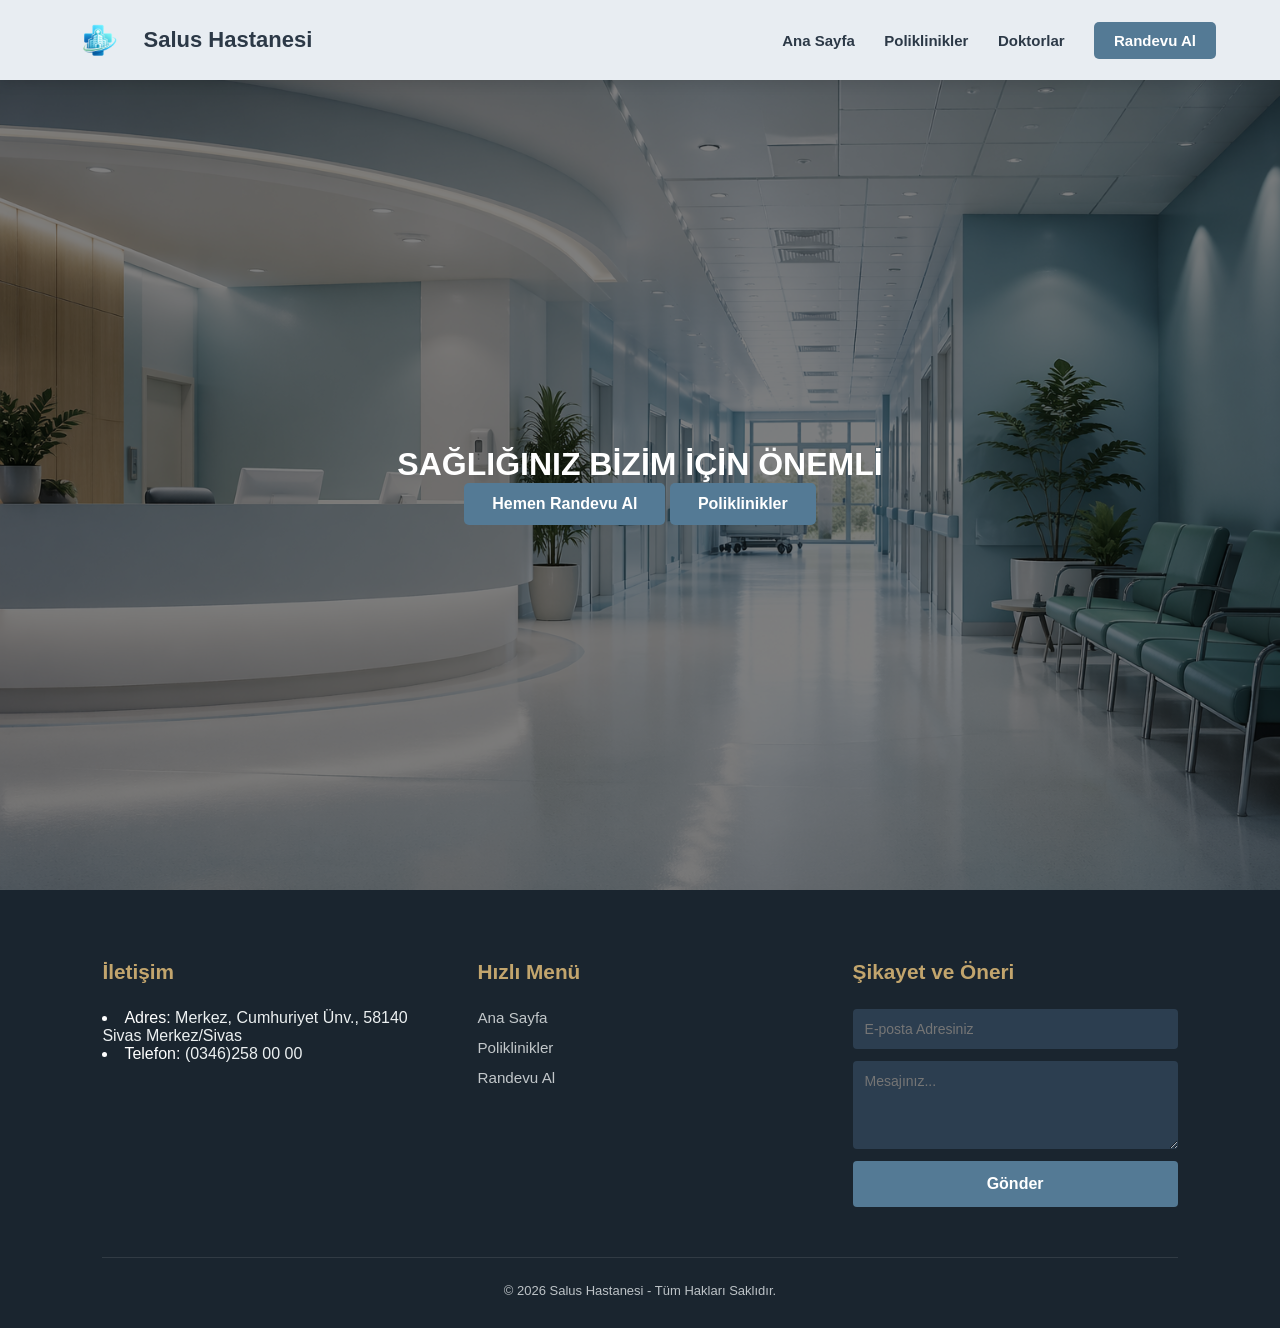
<file: index.html>
<!DOCTYPE html>
<html lang="tr">

<head>
    <meta charset="UTF-8">
    <meta name="viewport" content="width=device-width, initial-scale=1.0">
    <title>Salus Hastanesi | Anasayfa</title>
    <link rel="stylesheet" href="./Style.css/common.css">
    <link rel="stylesheet" href="./Style.css/index.css">
</head>

<body>
    <div id="loading-bar" role="progressbar" aria-label="Sayfa içeriği yükleniyor"></div>

    <nav>
        <div class="nav-container">
            <div class="logo"><img src="./photo/ChatGPT Image 23 Nis 2026 17_05_33.png" alt="Logo" class="logo-img">
                Salus Hastanesi</div>
            <div class="menu-links">
                <a href="./index.html">Ana Sayfa</a>
                <a href="./html/poliklinikler.html">Poliklinikler</a>
                <a href="./html/doktorlar.html">Doktorlar</a>
                <a href="./html/randevu.html" class="btn" style="padding: 10px 20px">Randevu Al</a>
            </div>
        </div>
    </nav>

    <main>
        <header class="hero-section">
            <div class="hero-overlay"></div>
            <div class="hero-text">
                <h1>SAĞLIĞINIZ BİZİM İÇİN ÖNEMLİ</h1>
                <div class="hero-buttons">
                    <a href="./html/randevu.html" class="btn">Hemen Randevu Al</a>
                    <a href="./html/poliklinikler.html" class="btn outline">Poliklinikler</a>
                </div>
            </div>
        </header>

        <footer>
            <div class="footer-container">
                <div class="footer-section">
                    <h3>İletişim</h3>
                    <li>Adres: <a
                            href="https://maps.google.com/?q=Sivas + Cumhuriyet + Üniversitesi + Tıp + Fakültesi + Araştırma + ve + Uygulama + Hastanesi"
                            target="_blank" style="color: #ecf0f1; text-decoration: none;">Merkez, Cumhuriyet Ünv.,
                            58140 Sivas Merkez/Sivas</a></li>
                    <li>Telefon: <a href="tel:+90346 258 00 00" style="color: #ecf0f1; text-decoration: none;">(0346)258
                            00 00</a></li>
                </div>
                <div class="footer-section">
                    <h3>Hızlı Menü</h3>
                    <ul class="footer-links">
                        <li><a href="./index.html">Ana Sayfa</a></li>
                        <li><a href="./html/poliklinikler.html">Poliklinikler</a></li>
                        <li><a href="./html/randevu.html">Randevu Al</a></li>
                    </ul>
                </div>
                <div class="footer-section feedback-area">
                    <h3>Şikayet ve Öneri</h3>
                    <form id="footerFeedbackForm">
                        <input type="email" id="fbEmail" placeholder="E-posta Adresiniz" required>
                        <textarea id="fbMessage" rows="4" placeholder="Mesajınız..." required></textarea>
                        <button type="submit" class="btn-footer">Gönder</button>
                    </form>
                </div>
            </div>
            <div class="footer-bottom">
                <p>&copy; 2026 Salus Hastanesi - Tüm Hakları Saklıdır.</p>
            </div>
        </footer>
    </main>

    <div id="custom-popup" class="popup-hidden">
        <div class="popup-content">
            <p>⚠️ Bilgi Güvenliği</p>
            <span>İçerik kopyalamak yasaktır.</span>
            <button onclick="closePopup()">Anladım</button>
        </div>
    </div>
    <script src="js/script.js"></script>
</body>

</html>
</file>
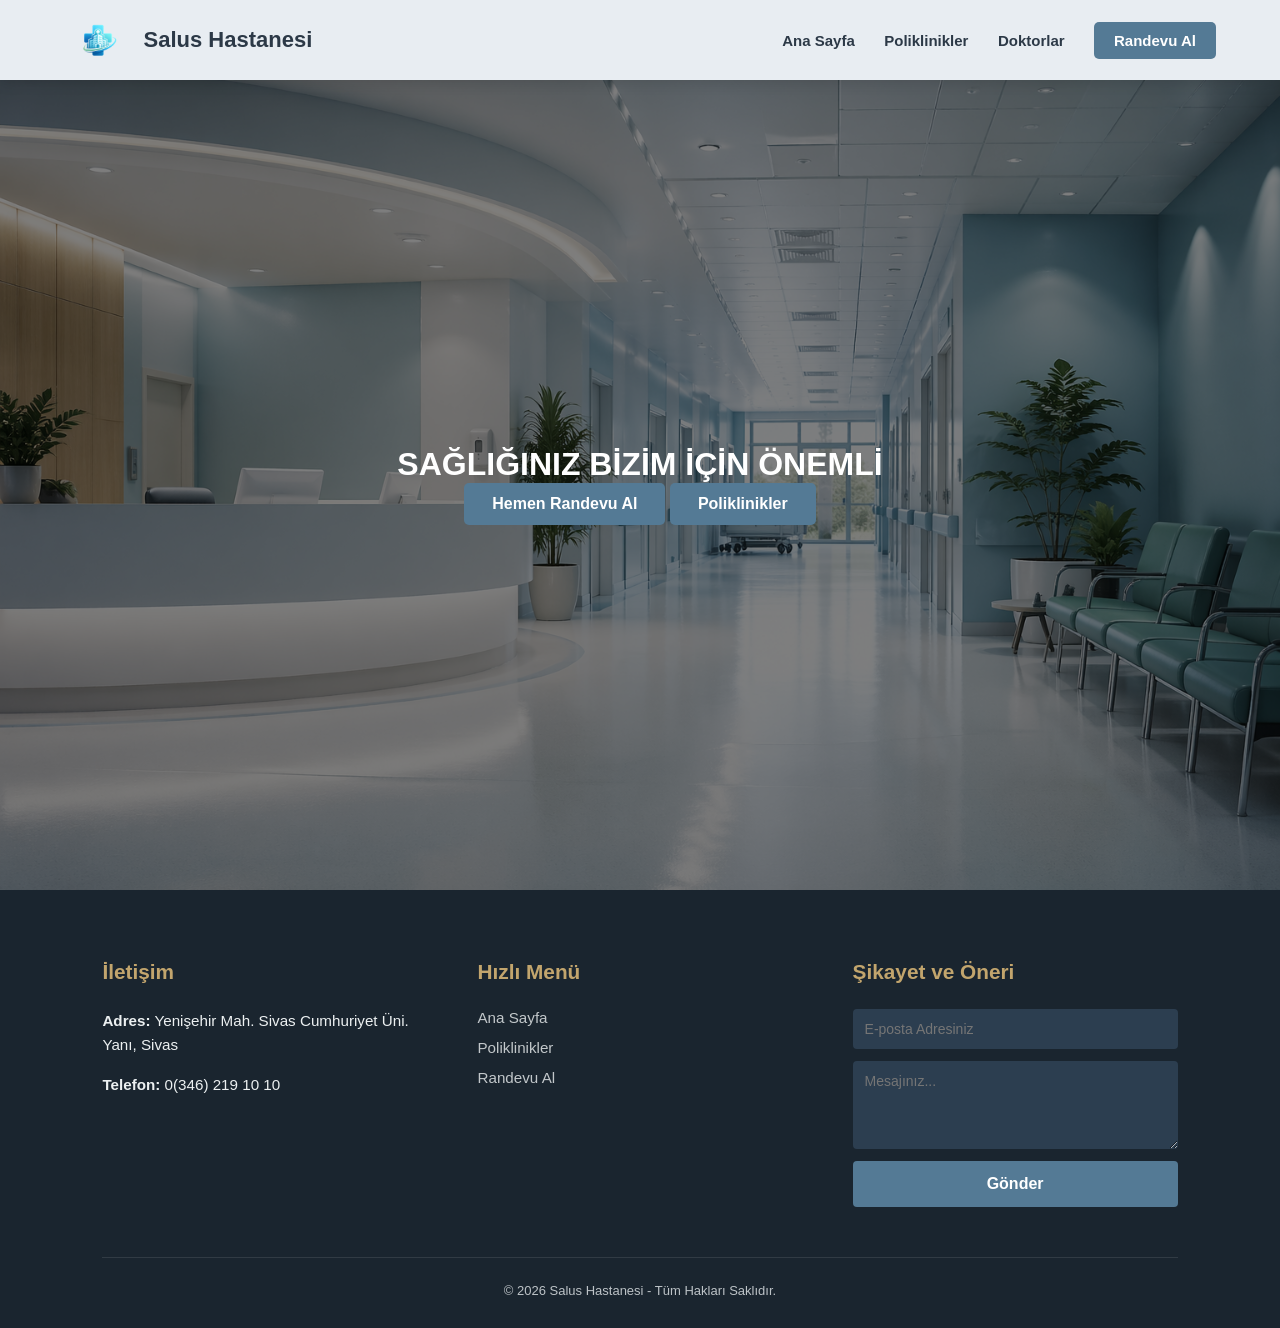
<file: html/index.html>
<!DOCTYPE html>
<html lang="tr">

<head>
    <meta charset="UTF-8">
    <meta name="viewport" content="width=device-width, initial-scale=1.0">
    <title>Salus Hastanesi | Anasayfa</title>
    <link rel="stylesheet" href="../Style.css/common.css">
    <link rel="stylesheet" href="../Style.css/index.css">
</head>

<body>
    <div id="loading-bar" role="progressbar" aria-label="Sayfa içeriği yükleniyor"></div>

    <nav>
        <div class="nav-container">
            <div class="logo"><img src="../photo/ChatGPT Image 23 Nis 2026 17_05_33.png" alt="Logo" class="logo-img">
                Salus Hastanesi</div>
            <div class="menu-links">
                <a href="index.html">Ana Sayfa</a>
                <a href="poliklinikler.html">Poliklinikler</a>
                <a href="doktorlar.html">Doktorlar</a>
                <a href="randevu.html" class="btn" style="padding: 10px 20px">Randevu Al</a>
            </div>
        </div>
    </nav>

    <main>
        <header class="hero-section">
            <div class="hero-overlay"></div>
            <div class="hero-text">
                <h1>SAĞLIĞINIZ BİZİM İÇİN ÖNEMLİ</h1>
                <div class="hero-buttons">
                    <a href="randevu.html" class="btn">Hemen Randevu Al</a>
                    <a href="poliklinikler.html" class="btn outline">Poliklinikler</a>
                </div>
            </div>
        </header>

        <footer>
            <div class="footer-container">
                <div class="footer-section">
                    <h3>İletişim</h3>
                    <p><strong>Adres:</strong> Yenişehir Mah. Sivas Cumhuriyet Üni. Yanı, Sivas</p>
                    <p><strong>Telefon:</strong> 0(346) 219 10 10</p>
                </div>
                <div class="footer-section">
                    <h3>Hızlı Menü</h3>
                    <ul class="footer-links">
                        <li><a href="index.html">Ana Sayfa</a></li>
                        <li><a href="poliklinikler.html">Poliklinikler</a></li>
                        <li><a href="randevu.html">Randevu Al</a></li>
                    </ul>
                </div>
                <div class="footer-section feedback-area">
                    <h3>Şikayet ve Öneri</h3>
                    <form id="footerFeedbackForm">
                        <input type="email" id="fbEmail" placeholder="E-posta Adresiniz" required>
                        <textarea id="fbMessage" rows="4" placeholder="Mesajınız..." required></textarea>
                        <button type="submit" class="btn-footer">Gönder</button>
                    </form>
                </div>
            </div>
            <div class="footer-bottom">
                <p>&copy; 2026 Salus Hastanesi - Tüm Hakları Saklıdır.</p>
            </div>
        </footer>
    </main>

    <div id="custom-popup" class="popup-hidden">
        <div class="popup-content">
            <p>⚠️ Bilgi Güvenliği</p>
            <span>İçerik kopyalamak yasaktır.</span>
            <button onclick="closePopup()">Anladım</button>
        </div>
    </div>
    <script src="../js/script.js"></script>
</body>

</html>
</file>
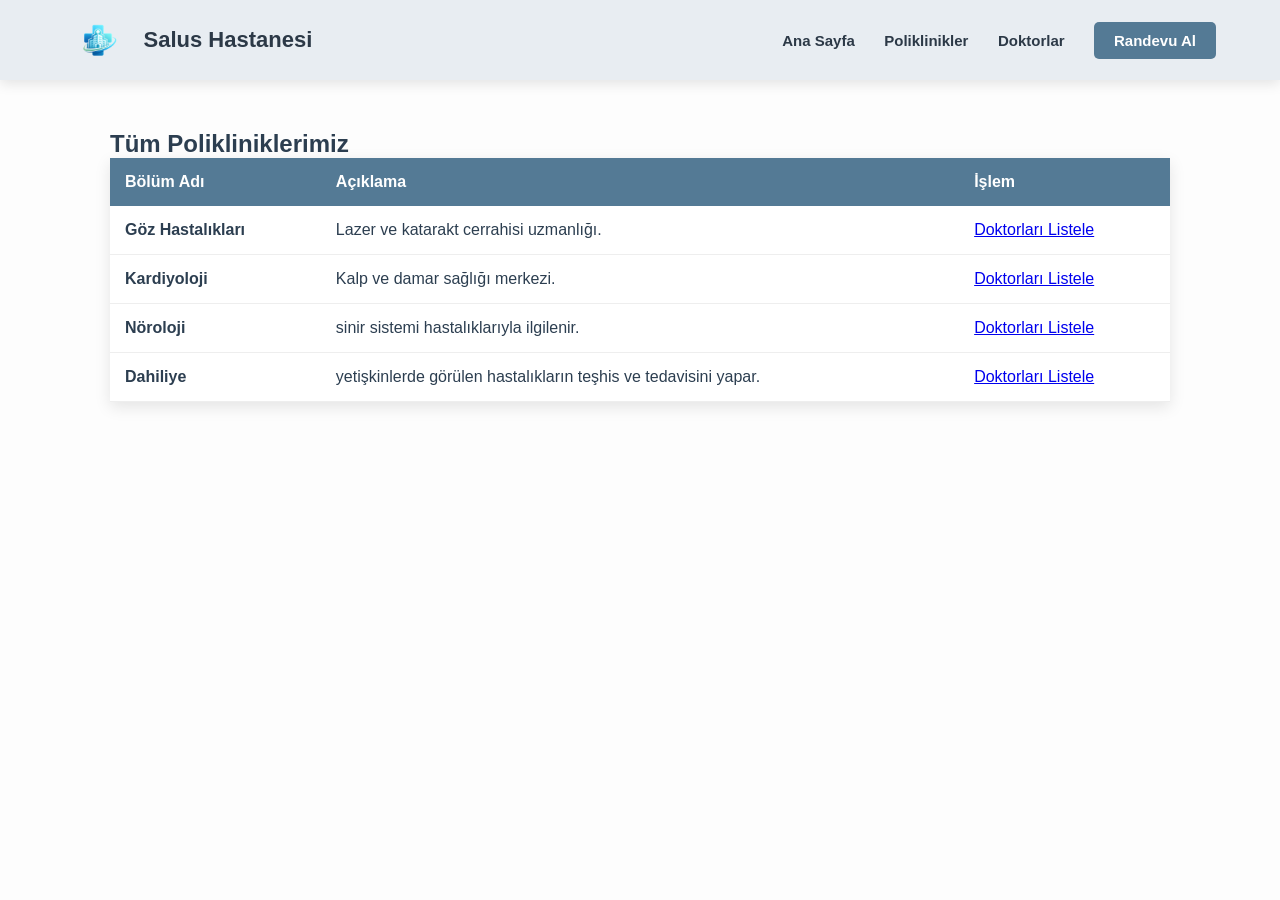
<file: html/poliklinikler.html>
<!DOCTYPE html>
<html lang="tr">

<head>
    <meta charset="UTF-8">
    <title>Poliklinikler | Salus Hastanesi</title>
    <meta name="viewport" content="width=device-width, initial-scale=1.0">
    <link rel="stylesheet" href="../Style.css/common.css">
    <link rel="stylesheet" href="../Style.css/tables.css">
</head>

<body>
    <div id="loading-bar" role="progressbar" aria-label="Sayfa içeriği yükleniyor"> </div>
    <nav>
        <div class="nav-container">
            <div class="logo"><img src="../photo/ChatGPT Image 23 Nis 2026 17_05_33.png" alt="Logo" class="logo-img">
                Salus Hastanesi</div>
            <div class="menu-links">
                <a href="../index.html">Ana Sayfa</a>
                <a href="poliklinikler.html">Poliklinikler</a>
                <a href="doktorlar.html">Doktorlar</a>
                <a href="randevu.html" class="btn" style="padding: 10px 20px">Randevu Al</a>
            </div>
        </div>
    </nav>

    <div class="container">
        <h2>Tüm Polikliniklerimiz</h2>
        <table class="styled-table">
            <thead>
                <tr>
                    <th>Bölüm Adı</th>
                    <th>Açıklama</th>
                    <th>İşlem</th>
                </tr>
            </thead>
            <tbody>
                <tr>
                    <td><strong>Göz Hastalıkları</strong></td>
                    <td>Lazer ve katarakt cerrahisi uzmanlığı.</td>
                    <td><a href="doktorlar.html?bolum=göz" class="table-link">Doktorları Listele</a></td>
                </tr>
                <tr>
                    <td><strong>Kardiyoloji</strong></td>
                    <td>Kalp ve damar sağlığı merkezi.</td>
                    <td><a href="doktorlar.html?bolum=kardiyo" class="table-link">Doktorları Listele</a></td>
                </tr>
                <tr>
                    <td><strong>Nöroloji</strong></td>
                    <td>sinir sistemi hastalıklarıyla ilgilenir.</td>
                    <td><a href="doktorlar.html?bolum=Nöroloji" class="table-link">Doktorları Listele</a></td>
                </tr>
                <tr>
                    <td><strong>Dahiliye</strong></td>
                    <td>yetişkinlerde görülen hastalıkların teşhis ve tedavisini yapar.</td>
                    <td><a href="doktorlar.html?bolum=Dahiliye" class="table-link">Doktorları Listele</a></td>
                </tr>

            </tbody>
        </table>
    </div>
    <div id="custom-popup" class="popup-hidden">
        <div class="popup-content">
            <p>⚠️ Salus Hastanesi Bilgi Güvenliği Sistemi</p>
            <span>Bu sitedeki içerikler kopyalanamaz.</span>
            <button onclick="closePopup()">Anladım</button>
        </div>
    </div>
    <script src="../js/script.js"></script>
</body>

</html>
</file>
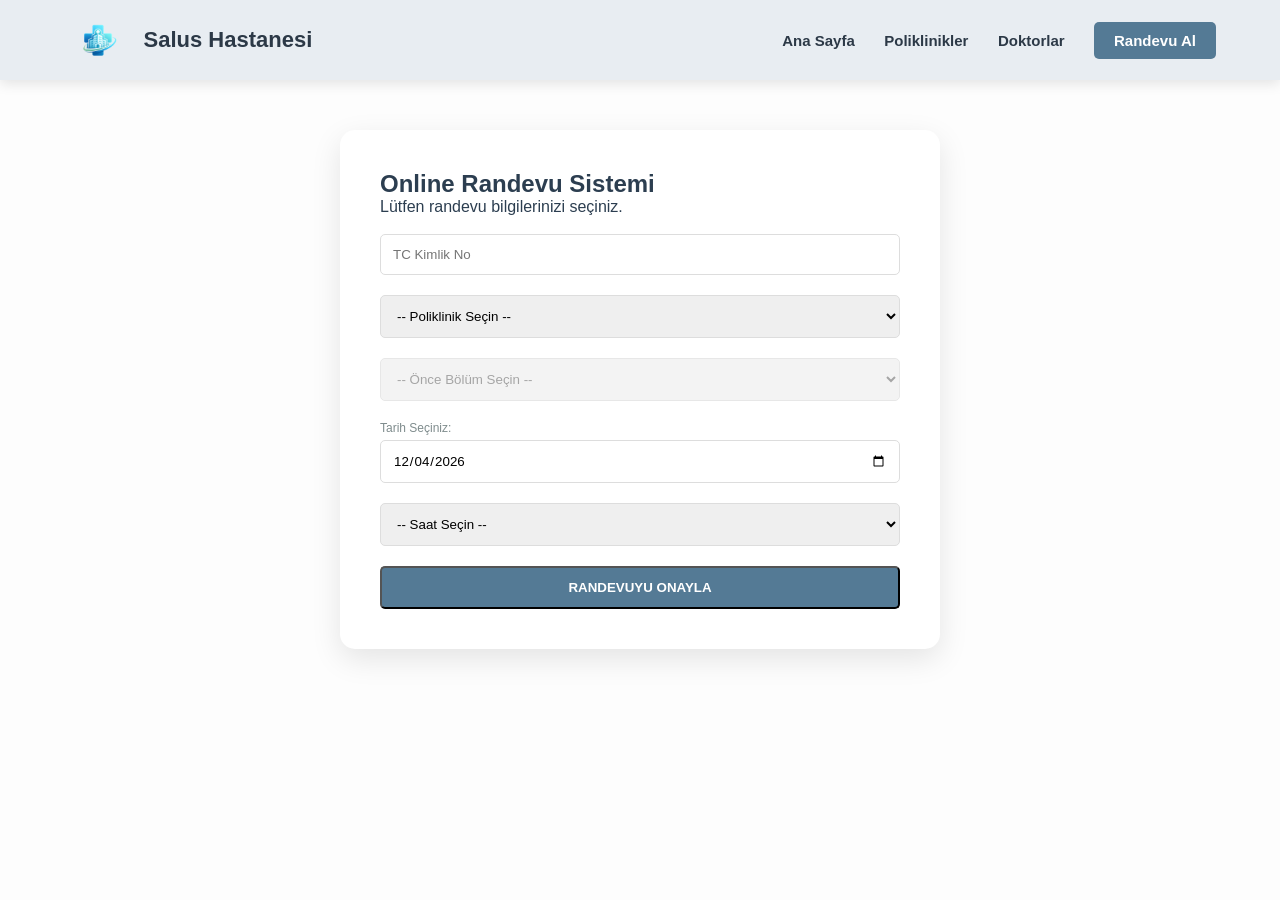
<file: html/randevu.html>
<!DOCTYPE html>
<html lang="tr">

<head>
    <meta charset="UTF-8">
    <meta name="viewport" content="width=device-width, initial-scale=1.0">
    <title>Randevu Al | Salus Hastanesi</title>
    <link rel="stylesheet" href="../Style.css/common.css">
    <link rel="stylesheet" href="../Style.css/appointment.css">
</head>

<body>
    <div id="loading-bar" role="progressbar" aria-label="Sayfa içeriği yükleniyor"> </div>
    <nav>
        <div class="nav-container">
            <div class="logo"><img src="../photo/ChatGPT Image 23 Nis 2026 17_05_33.png" alt="Logo" class="logo-img">
                Salus Hastanesi</div>
            <div class="menu-links">
                <a href="../index.html">Ana Sayfa</a>
                <a href="poliklinikler.html">Poliklinikler</a>
                <a href="doktorlar.html">Doktorlar</a>
                <a href="randevu.html" class="btn" style="padding: 10px 20px">Randevu Al</a>
            </div>
        </div>
    </nav>

    <div class="container">
        <div class="appointment-card">
            <h2>Online Randevu Sistemi</h2>
            <p>Lütfen randevu bilgilerinizi seçiniz.</p>
            <br>
            <div class="form-area">
                <form id="appointmentForm" aria-label="Hastane Randevu Kayıt Formu">
                    <input type="text" id="tc" placeholder="TC Kimlik No"
                        aria-label="11 haneli T C kimlik numaranızı giriniz" maxlength="11" required
                        pattern="[0-9]{11}">

                    <select id="polySelect" aria-label="Lütfen muayene olmak istediğiniz polikliniği seçiniz" required>
                        <option value="">-- Poliklinik Seçin --</option>
                        <option value="goz">Göz Hastalıkları</option>
                        <option value="kardiyo">Kardiyoloji</option>
                        <option value="noroloji">Nöroloji</option>
                        <option value="dahiliye">Dahiliye</option>
                    </select>

                    <select id="docSelect" disabled required>
                        <option value="">-- Önce Bölüm Seçin --</option>
                    </select>

                    <label for="appDate"
                        style="font-size: 12px; color: #7f8c8d; margin-bottom: 5px; display: block;">Tarih
                        Seçiniz:</label>
                    <input type="date" id="appDate" required>

                    <select id="timeSelect" required>
                        <option value="">-- Saat Seçin --</option>
                        <option value="09:00">09:00</option>
                        <option value="10:00">10:00</option>
                        <option value="11:00">11:00</option>
                        <option value="12:00">12:00</option>
                        <option value="13:00">13:00</option>
                        <option value="14:00">14:00</option>
                        <option value="15:00">15:00</option>
                        <option value="16:00">16:00</option>
                        <option value="17:00">17:00</option>
                    </select>
                    <button type="submit" class="btn" style="width:100%">RANDEVUYU ONAYLA</button>
                </form>

                <div id="appointmentSuccess " role="alert"
                    style="display: none; text-align: center; border: 2px solid #2ecc71; padding: 25px; border-radius: 10px; background: #f9fffb;">
                    <h3 style="color: #27ae60;">✅ Randevunuz Onaylandı</h3>
                    <div id="summaryText" style="text-align: left; margin: 15px 0; font-size: 14px; line-height: 1.6;">
                    </div>
                    <button onclick="location.reload()" class="btn" style="width: 100%;">Yeni Randevu Al</button>
                </div>
            </div>
        </div>
    </div>

    </form>

    <!-- Onay ve Geri Bildirim Ekranı -->
    <div id="appointmentSuccess" role="alert"
        style="display: none; text-align: center; border: 2px solid #2ecc71; padding: 25px; border-radius: 10px; background: #f9fffb; margin-top: 20px;">
        <h3 style="color: #27ae60;">✅ Randevunuz Başarıyla Oluşturuldu</h3>
        <hr style="margin: 15px 0; border: 0; border-top: 1px solid #eee;">
        <div id="summaryText"
            style="text-align: left; margin-bottom: 20px; font-size: 15px; line-height: 1.8; color: #2c3e50;">

        </div>
        <div style="display: flex; gap: 10px;">
            <button onclick="location.reload()" class="btn" style="width: 100%; background-color: #547A95;">Yeni Randevu
                Al</button>
            <a href="../index.html" class="btn outline"
                style="width: 100%; border: 1px solid #547A95; color: #547A95; text-align: center; text-decoration: none; padding-top: 12px; font-weight: bold;">Ana
                Sayfaya Dön</a>
        </div>
    </div>


    <div id="custom-popup" class="popup-hidden">
        <div class="popup-content">
            <p>⚠️ Bilgi Güvenliği</p>
            <span>İçerik kopyalamak yasaktır.</span>
            <button onclick="closePopup()">Kapat</button>
        </div>
    </div>

    <script src="../js/script.js"></script>
</body>

</html>
</file>
<file: Style.css/common.css>
/* --- 1. SIFIRLAMA VE TEMEL AYARLAR --- */
* {
    margin: 0;
    padding: 0;
    box-sizing: border-box;
    font-family: 'Segoe UI', Tahoma, Geneva, Verdana, sans-serif;
}

body {
    background: #fdfdfd;
    color: #2c3e50;

}

nav {
    background: #E8EDF2;
    height: 80px;
    display: flex;
    align-items: center;
    position: sticky;
    top: 0;
    z-index: 1000;
    box-shadow: 0 4px 12px rgba(0, 0, 0, 0.1);
}

.nav-container {
    display: flex;
    justify-content: space-between;
    align-items: center;
    width: 100%;
    padding: 0 5%;
    max-width: 1400px;
    margin: 0 auto;
}

.logo {
    display: flex;
    align-items: center;
    gap: 12px;
    color: #2C3947;
    font-size: 22px;
    font-weight: 800;
    text-decoration: none;
}

.logo-img {
    height: 45px;
    width: auto;
    object-fit: contain;
}

.menu-links a {
    color: #2C3947;
    text-decoration: none;
    margin-left: 25px;
    font-weight: 600;
    font-size: 15px;
    transition: 0.3s ease;
}

.menu-links a:hover {
    color: #547A95;
}

footer {
    background: #1a252f;
    color: #fff;
    padding: 70px 8% 30px;
    margin-top: 0 !important;
    border-top: none;
}

.footer-container {
    display: flex;
    justify-content: space-between;
    flex-wrap: wrap;
    gap: 50px;
    max-width: 1300px;
    margin: 0 auto;
}

.footer-section {
    flex: 1;
    min-width: 280px;
}

.footer-section h3 {
    color: #C2A56D;
    margin-bottom: 25px;
    font-size: 1.3rem;
    font-weight: 700;
}

.footer-section p {
    margin-bottom: 15px;
    font-size: 0.95rem;
    line-height: 1.6;
    color: #ecf0f1;
}

.footer-links {
    list-style: none;
}

.footer-links li {
    margin-bottom: 12px;
}

.footer-links a {
    color: #ecf0f1;
    text-decoration: none;
    opacity: 0.8;
    font-size: 0.95rem;
    transition: 0.3s;
}

.footer-links a:hover {
    opacity: 1;
    color: #C2A56D;
    padding-left: 5px;
}

.feedback-area form {
    display: flex;
    flex-direction: column;
    gap: 12px;
}

.feedback-area input,
.feedback-area textarea {
    width: 100%;
    padding: 12px;
    border-radius: 4px;
    border: none;
    background: #2c3e50;
    color: #fff;
    font-size: 14px;
    outline: none;
}

.btn-footer {
    width: 100%;
    background: #547A95;
    color: #fff;
    border: none;
    padding: 14px;
    font-size: 1rem;
    font-weight: bold;
    cursor: pointer;
    border-radius: 4px;
}

.footer-bottom {
    text-align: center;
    margin-top: 50px;
    padding-top: 25px;
    border-top: 1px solid rgba(255, 255, 255, 0.1);
    font-size: 13px;
    color: #bdc3c7;
}

.btn {
    display: inline-block;
    padding: 12px 28px;
    background-color: #547A95;
    color: #ffffff !important;
    text-decoration: none;
    font-weight: 700;
    border-radius: 5px;
    cursor: pointer;
}

#custom-popup {
    position: fixed;
    top: 50%;
    left: 50%;
    transform: translate(-50%, -50%);
    background: white;
    padding: 25px;
    border-radius: 12px;
    box-shadow: 0 10px 40px rgba(0, 0, 0, 0.3);
    z-index: 9999;
    text-align: center;
    border-top: 5px solid #547A95;
}

.popup-hidden {
    display: none;
}

:focus {
    outline: 3px solid #547A95;
    outline-offset: 2px;
}
</file>
<file: Style.css/index.css>
.hero-section {
    min-height: 90vh;
    display: flex;
    align-items: center;
    justify-content: center;
    position: relative;
    background: url('../photo/ChatGPT Image 23 Nis 2026 16_47_15.png') center/cover no-repeat;
    overflow: hidden;
}

.hero-overlay {
    position: absolute;
    top: 0;
    left: 0;
    width: 100%;
    height: 100%;
    background: rgba(0, 0, 0, 0.5);

    z-index: 1;
}

.hero-text {
    position: relative;
    z-index: 2;
    text-align: center;
    color: white;
}
</file>
<file: Style.css/tables.css>
.container {
    max-width: 1100px;
    margin: 50px auto;
    padding: 0 20px;
}

.styled-table {
    width: 100%;
    border-collapse: collapse;
    background: #fff;
    box-shadow: 0 5px 15px rgba(0, 0, 0, 0.1);
}

.styled-table th {
    background: #547A95;
    color: #fff;
    padding: 15px;
    text-align: left;
}

.styled-table td {
    padding: 15px;
    border-bottom: 1px solid #eee;
}

/* Doktor Kartları */
.doctor-grid {
    display: grid;
    grid-template-columns: repeat(auto-fill, minmax(250px, 1fr));
    gap: 25px;
}

.doctor-card {
    background: #fff;
    padding: 20px;
    border-radius: 10px;
    text-align: center;
    border: 1px solid #eee;
    box-shadow: 0 6px 18px rgba(44, 57, 71, 0.08);
    transition: box-shadow 200ms ease, transform 200ms ease;
}

.doctor-card:hover {
    box-shadow: 0 14px 36px rgba(44, 57, 71, 0.12);
    transform: translateY(-6px);
}

#doctor-modal.modal-hidden {
    display: none !important;
}

#doctor-modal {
    position: fixed;
    inset: 0;
    display: flex;
    align-items: center;
    justify-content: center;
    z-index: 9999;
}

.modal-overlay {
    position: absolute;
    inset: 0;
    background: rgba(0, 0, 0, 0.6);
    backdrop-filter: blur(2px);
}

.modal-content {
    position: relative;
    background: #fff;
    padding: 22px;
    border-radius: 12px;
    max-width: 800px;
    width: 92%;
    box-shadow: 0 20px 60px rgba(0, 0, 0, 0.25);
    z-index: 10000;
}

.modal-close {
    position: absolute;
    top: 8px;
    right: 10px;
    background: transparent;
    border: none;
    font-size: 28px;
    line-height: 1;
    cursor: pointer;
}

.modal-body {
    display: flex;
    gap: 18px;
    align-items: flex-start;
}

.modal-image img {
    width: 140px;
    height: 140px;
    object-fit: cover;
    border-radius: 10px;
    border: 3px solid #547A95;
}

.modal-info h2 {
    margin: 0 0 8px 0;
}

.modal-info p {
    margin: 6px 0;
    color: #333;
}

.modal-section {
    margin-top: 10px;
}

.modal-section ul {
    margin: 6px 0 0 18px;
    color: #333;
}

.modal-section strong {
    display: block;
    margin-bottom: 6px;
    color: #2C3947;
}

@media (max-width: 600px) {
    .modal-body {
        flex-direction: column;
        align-items: center;
        text-align: center;
    }

    .modal-image img {
        width: 120px;
        height: 120px;
    }
}

.dr-image {
    width: 100px;
    height: 100px;
    border-radius: 50%;
    margin: 0 auto 15px;
    overflow: hidden;
    border: 3px solid #547A95;
}

.dr-image img {
    width: 100%;
    height: 100%;
    object-fit: cover;
}
</file>
<file: Style.css/appointment.css>
.appointment-card {
    max-width: 600px;
    margin: 50px auto;
    background: #fff;
    padding: 40px;
    border-radius: 15px;
    box-shadow: 0 10px 30px rgba(0, 0, 0, 0.1);
}

input,
select {
    width: 100%;
    padding: 12px;
    margin-bottom: 20px;
    border: 1px solid #ddd;
    border-radius: 5px;
}

.submit-btn {
    width: 100%;
    background: #547A95;
    color: #fff;
    padding: 15px;
    border: none;
    border-radius: 5px;
    font-weight: bold;
    cursor: pointer;
}
</file>
